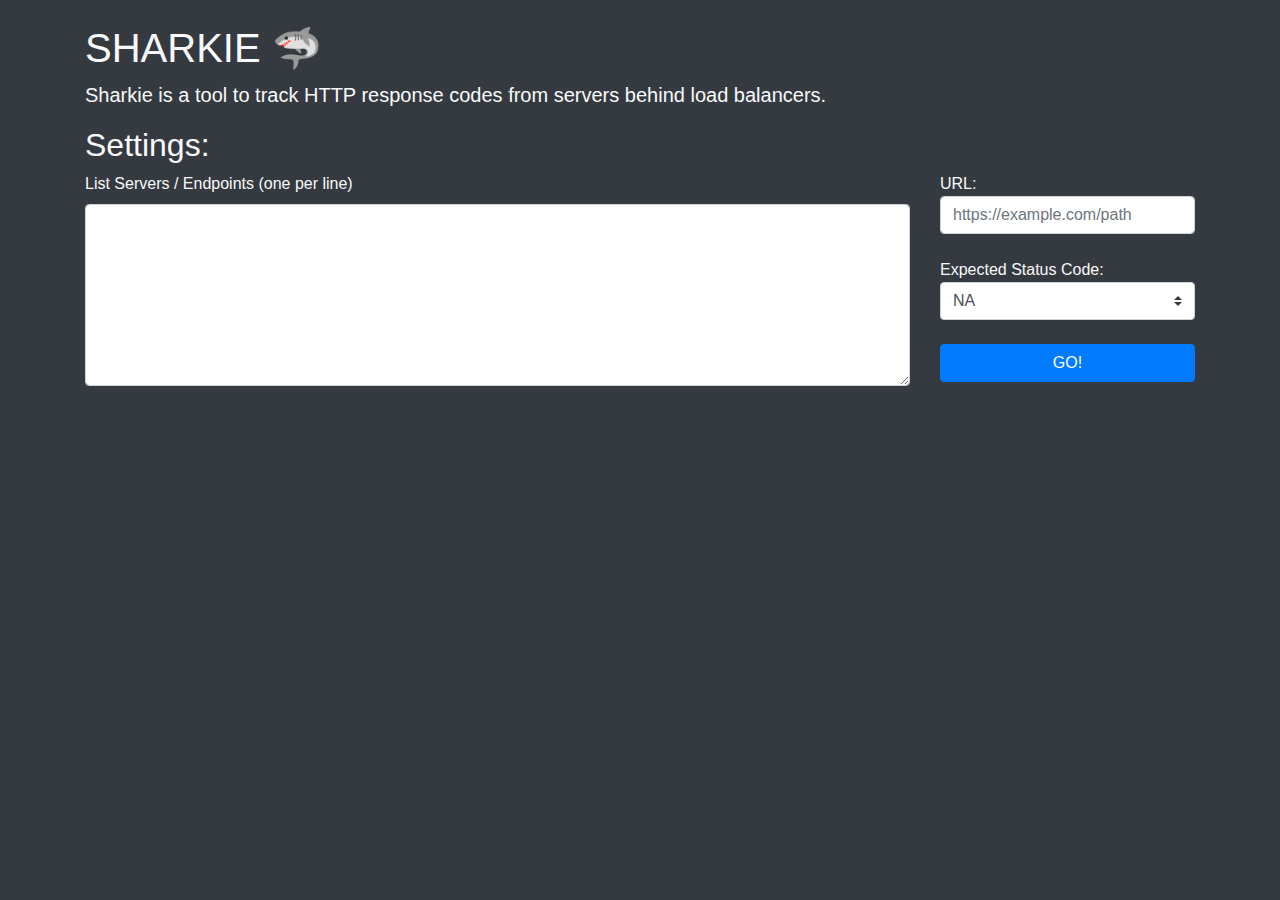
<file: static/index.html>
<!doctype html>
<html lang="en">
  <head>
    <meta charset="utf-8">
    <meta name="viewport" content="width=device-width, initial-scale=1, shrink-to-fit=no">
    <title>SHARKIE 🦈</title>

    <!-- Bootstrap core CSS -->
    <link href="bootstrap-4.5.0-dist/css/bootstrap.min.css" rel="stylesheet">

    <!-- Custom styles for this template -->
    <link href="custom.css" rel="stylesheet">
  </head>
  <body class="py-4">
    <div class="container">

      <h1>SHARKIE 🦈</h1>
      <p class="lead">Sharkie is a tool to track HTTP response codes from servers behind load balancers.</p>

      <h2>Settings:</h2>
      <div class="row mb-3">
        <div class="col-sm-9">
            <label for="servers-input">List Servers / Endpoints (one per line)</label>
            <textarea class="form-control" id="servers-input" rows="7"></textarea>
        </div>
        <div class="col-sm-3">
          <div class="row">
            <div class="col">
              URL:<br>
              <!--<label for="url-input">URL:</label> -->
              <input type="text" class="form-control" id="url-input" placeholder="https://example.com/path">
            </div>
          </div>
          <div class="row">
            <div class="col">
              <!--<label for="status-input">Expected Status Code:</label> -->
              <br>Expected Status Code:<br>
              <select class="custom-select" id="status-input">
                <option>NA</option>
                <option>200-299</option>
                <option>300-399</option>
                <option>400-499</option>
                <option>500-599</option>
              </select>
            </div>
          </div>
          <div class="row">
            <div class="col">
              <br>
              <button type="submit" class="btn btn-primary mb-2 btn-block" onclick="postInfo()">GO!</button>
            </div>
          </div>
        </div>  
      </div>
    </div>
  </body>
</html>

<script>
    async function postInfo() {
      var e = document.getElementById("status-input");
      var status = e.options[e.selectedIndex].text.split("-")[0];
      if (status == "NA") { status = "0" }
      var e = document.getElementById("url-input");
      var url = e.value;
      var e = document.getElementById("servers-input");
      var servers = e.value.split("\n")
      if (servers.length >= 1 && servers[0] != "") {
        var data = {"servers": servers, "url":url, "expected":parseInt(status)}
      } else {
        var data = {"url":url, "expected":parseInt(status)}
      }
      var opts = {
        method: 'POST', 
        headers: {
          'Content-Type': 'application/json'
        },
        body: JSON.stringify(data) 
      }

      var req = new Request(location.origin + "/data",opts)

      await fetch(req).then(function(response){
        console.log(response.status);
      })
      .catch(error => {
          console.log('request failed', error);
          alert("Unable to reach the server. Make sure SHARKIE is running.")
          throw error;
        });

      window.location.href = location.origin + "/scan";
    }
</script>
</file>
<file: static/custom.css>
.themed-grid-col {
  padding-top: 15px;
  padding-bottom: 15px;
  background-color: rgba(0, 123, 255, .15);
  border: 1px solid rgba(0, 123, 255, .2);
}

.themed-container {
  padding: 15px;
  margin-bottom: 30px;
  background-color: rgba(0, 123, 255, .15);
  border: 1px solid rgba(0, 123, 255, .2);
}

body { background: var(--dark) !important;
       color: var(--light);
}

.trimText{
    overflow: hidden; 
    white-space: nowrap;
    text-overflow: ellipsis
}
</file>
